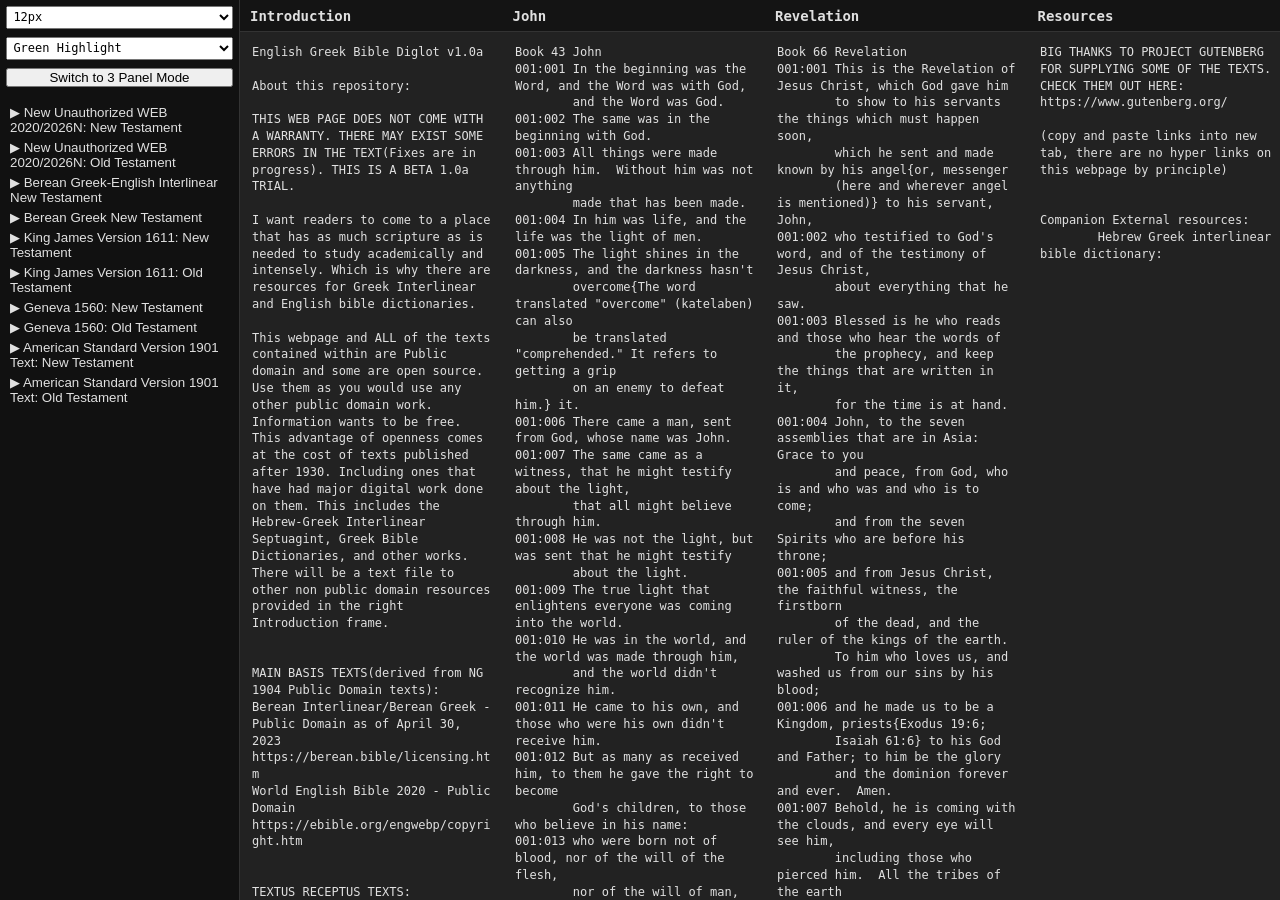
<file: index.html>
<!DOCTYPE html>
<html lang="en">
<head>
    <meta charset="UTF-8">
    <meta name="viewport" content="width=device-width, initial-scale=1.0">
    <link rel="icon" type="image/x-icon" href="./Code/favicon.ico">
    <title>The Holy Bible in English, Greek, Latin and Arabic</title>
    <link rel="stylesheet" href="./Code/style25.css">
</head>

<body class="four-panel">
    <div id="main">

        <!-- NAVIGATION (outside table now) -->
        <aside id="navA" class="nav-column">
            <div class="nav-controls">
                <select id="fontSelector">
                    <option value="12px" selected>12px</option>
                    <option value="14px">14px</option>
                    <option value="16px">16px</option>
                    <option value="18px">18px</option>
                    <option value="20px">20px</option>
                    <option value="22px">22px</option>
                    <option value="24px">24px</option>
                </select>

                <select id="highlightSelector">
                    <option value="blue">Blue Highlight</option>
                    <option value="green" selected>Green Highlight</option>
                    <option value="yellow">Yellow Highlight</option>
                    <option value="orange">Orange Highlight</option>
                    <option value="purple">Purple Highlight</option>
                    <option value="lightgreen">Light Green Highlight</option>
                </select>

                <button id="layoutToggle">
                    Switch to 3 Panel Mode
                </button>
            </div>

            <!-- NAV INJECT HERE -->
        </aside>

        <!-- 4 IFRAME LAYOUT -->
        <table id="layouttable">
            <tr>
                <td class="left-item">
                    <div class="iframe-title" id="titleB">A</div>
                    <iframe id="frameB"></iframe>
                </td>

                <td class="center-col2">
                    <div class="iframe-title" id="titleC">B</div>
                    <iframe id="frameC"></iframe>
                </td>

                <td class="center-col">
                    <div class="iframe-title" id="titleD">C</div>
                    <iframe id="frameD"></iframe>
                </td>

                <td class="right-item">
                    <div class="iframe-title" id="titleE">D</div>
                    <iframe id="frameE"></iframe>
                </td>
            </tr>
        </table>

    </div>
</body>

<script src="./Code/highlight16.js"></script>
<script src="./Code/buildhtml.js"></script>
<script src="./Code/buildhtmlrender24.js"></script>
<script src="./Code/titleupdate14.js"></script>
<script src="./Code/fontsize16.js"></script>
<script src="./Code/nav14.js"></script>
<script src="./Code/toggle25.js"></script>
</html>
</file>
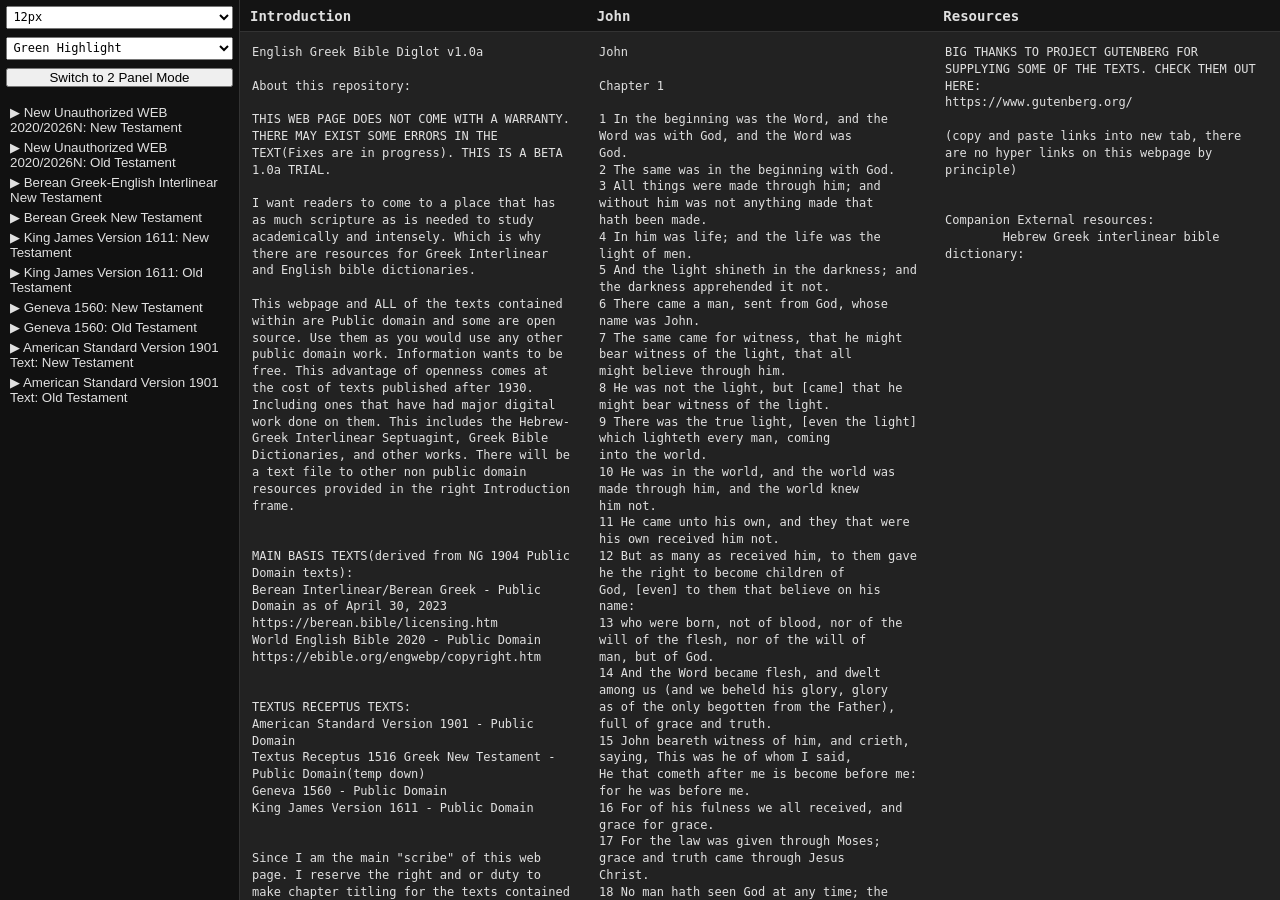
<file: index old.html>
<!DOCTYPE html>
<html lang="en">
<head>
    <meta charset="UTF-8">
    <meta name="viewport" content="width=device-width, initial-scale=1.0">
    <link rel="icon" type="image/x-icon" href="./Code/favicon.ico">
    <title>The Holy Bible in English, Greek, Latin and Arabic</title>
    <link rel="stylesheet" href="./Code/style3.css">
</head>

<body>
    <div id="main">

        <!-- NAVIGATION (outside table now) -->
        <aside id="navA" class="nav-column">
            <div class="nav-controls">
                <select id="fontSelector">
                    <option value="12px" selected>12px</option>
                    <option value="14px">14px</option>
                    <option value="16px">16px</option>
                    <option value="18px">18px</option>
                    <option value="20px">20px</option>
                    <option value="22px">22px</option>
                    <option value="24px">24px</option>
                </select>

                <select id="highlightSelector">
                    <option value="blue">Blue Highlight</option>
                    <option value="green" selected>Green Highlight</option>
                    <option value="yellow">Yellow Highlight</option>
                    <option value="orange">Orange Highlight</option>
                    <option value="purple">Purple Highlight</option>
                    <option value="lightgreen">Light Green Highlight</option>
                </select>

                <button id="layoutToggle">
                    Switch to 2 Panel Mode
                </button>
            </div>

            <!-- NAV INJECT HERE -->
        </aside>

        <!-- TABLE ONLY FOR IFRAMES -->
        <table id="layouttable">
            <tr>
                <td>
                    <div class="iframe-title" id="titleB">L</div>
                    <iframe id="frameB"></iframe>
                </td>

                <td class="center-col">
                    <div class="iframe-title" id="titleC">C</div>
                    <iframe id="frameC"></iframe>
                </td>

                <td>
                    <div class="iframe-title" id="titleD">R</div>
                    <iframe id="frameD"></iframe>
                </td>
            </tr>
        </table>
    </div>
</body>
    <script src="./Code/highlight.js"></script>
    <script src="./Code/buildhtml.js"></script>
    <script src="./Code/buildhtmlrender13.js"></script>
    <script src="./Code/titleupdate.js"></script>
    <script src="./Code/fontsize.js"></script>
    <script src="./Code/nav.js"></script>
	<script src="./Code/toggle.js"></script>
</html>
</file>
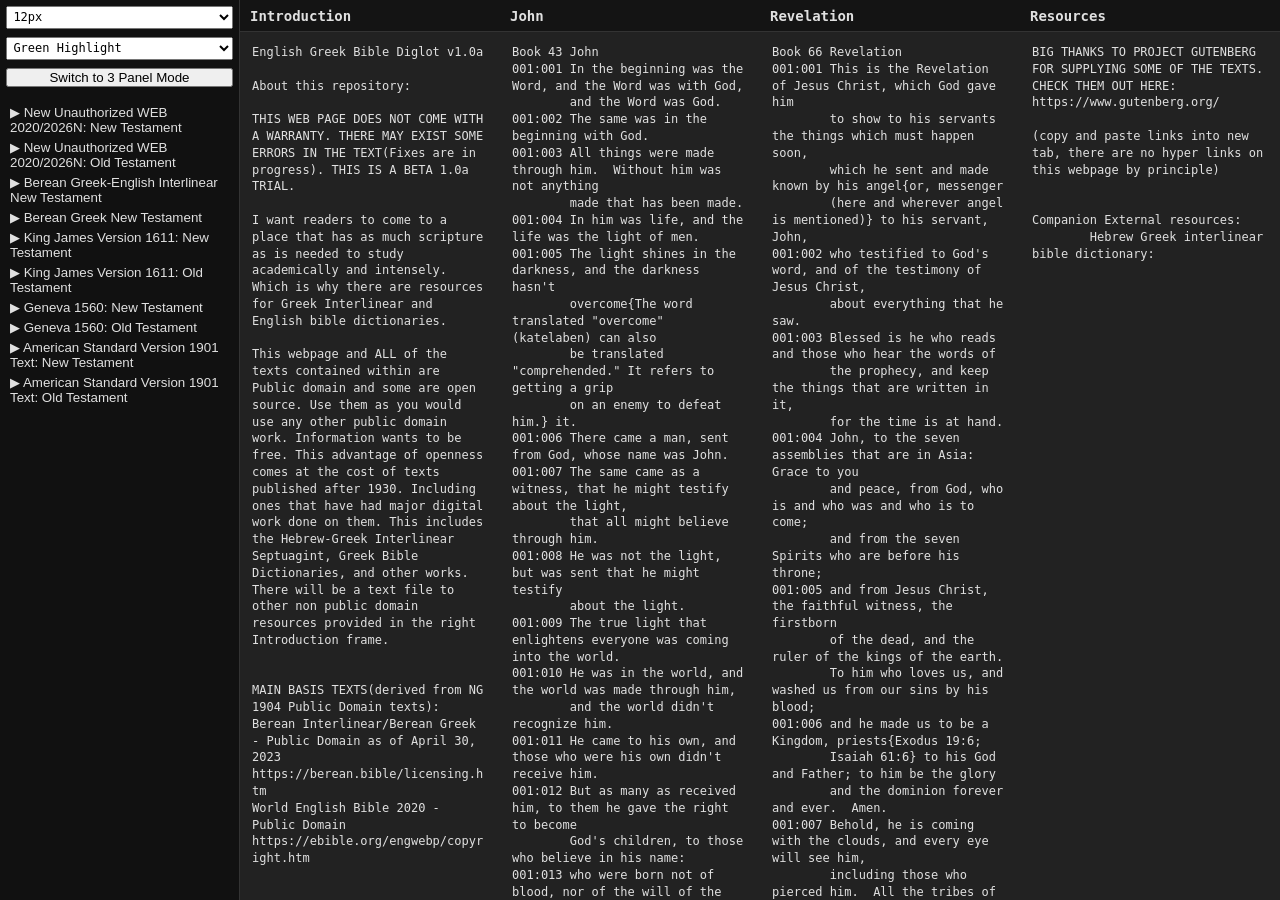
<file: index17old.html>
<!DOCTYPE html>
<html lang="en">
<head>
    <meta charset="UTF-8">
    <meta name="viewport" content="width=device-width, initial-scale=1.0">
    <link rel="icon" type="image/x-icon" href="./Code/favicon.ico">
    <title>The Holy Bible in English, Greek, Latin and Arabic</title>
    <link rel="stylesheet" href="./Code/style3.css">
</head>

<body class="four-panel">
    <div id="main">

        <!-- NAVIGATION (outside table now) -->
        <aside id="navA" class="nav-column">
            <div class="nav-controls">
                <select id="fontSelector">
                    <option value="12px" selected>12px</option>
                    <option value="14px">14px</option>
                    <option value="16px">16px</option>
                    <option value="18px">18px</option>
                    <option value="20px">20px</option>
                    <option value="22px">22px</option>
                    <option value="24px">24px</option>
                </select>

                <select id="highlightSelector">
                    <option value="blue">Blue Highlight</option>
                    <option value="green" selected>Green Highlight</option>
                    <option value="yellow">Yellow Highlight</option>
                    <option value="orange">Orange Highlight</option>
                    <option value="purple">Purple Highlight</option>
                    <option value="lightgreen">Light Green Highlight</option>
                </select>

                <button id="layoutToggle">
                    Switch to 3 Panel Mode
                </button>
            </div>

            <!-- NAV INJECT HERE -->
        </aside>

        <!-- 4 IFRAME LAYOUT -->
        <table id="layouttable">
            <tr>
                <td>
                    <div class="iframe-title" id="titleB">A</div>
                    <iframe id="frameB"></iframe>
                </td>

                <td class="center-col2">
                    <div class="iframe-title" id="titleC">B</div>
                    <iframe id="frameC"></iframe>
                </td>

                <td class="center-col">
                    <div class="iframe-title" id="titleD">C</div>
                    <iframe id="frameD"></iframe>
                </td>

                <td>
                    <div class="iframe-title" id="titleE">D</div>
                    <iframe id="frameE"></iframe>
                </td>
            </tr>
        </table>

    </div>
</body>

<script src="./Code/highlight16.js"></script>
<script src="./Code/buildhtml.js"></script>
<script src="./Code/buildhtmlrender24.js"></script>
<script src="./Code/titleupdate14.js"></script>
<script src="./Code/fontsize16.js"></script>
<script src="./Code/nav17.js"></script>
<script src="./Code/toggle16.js"></script>
</html>
</file>
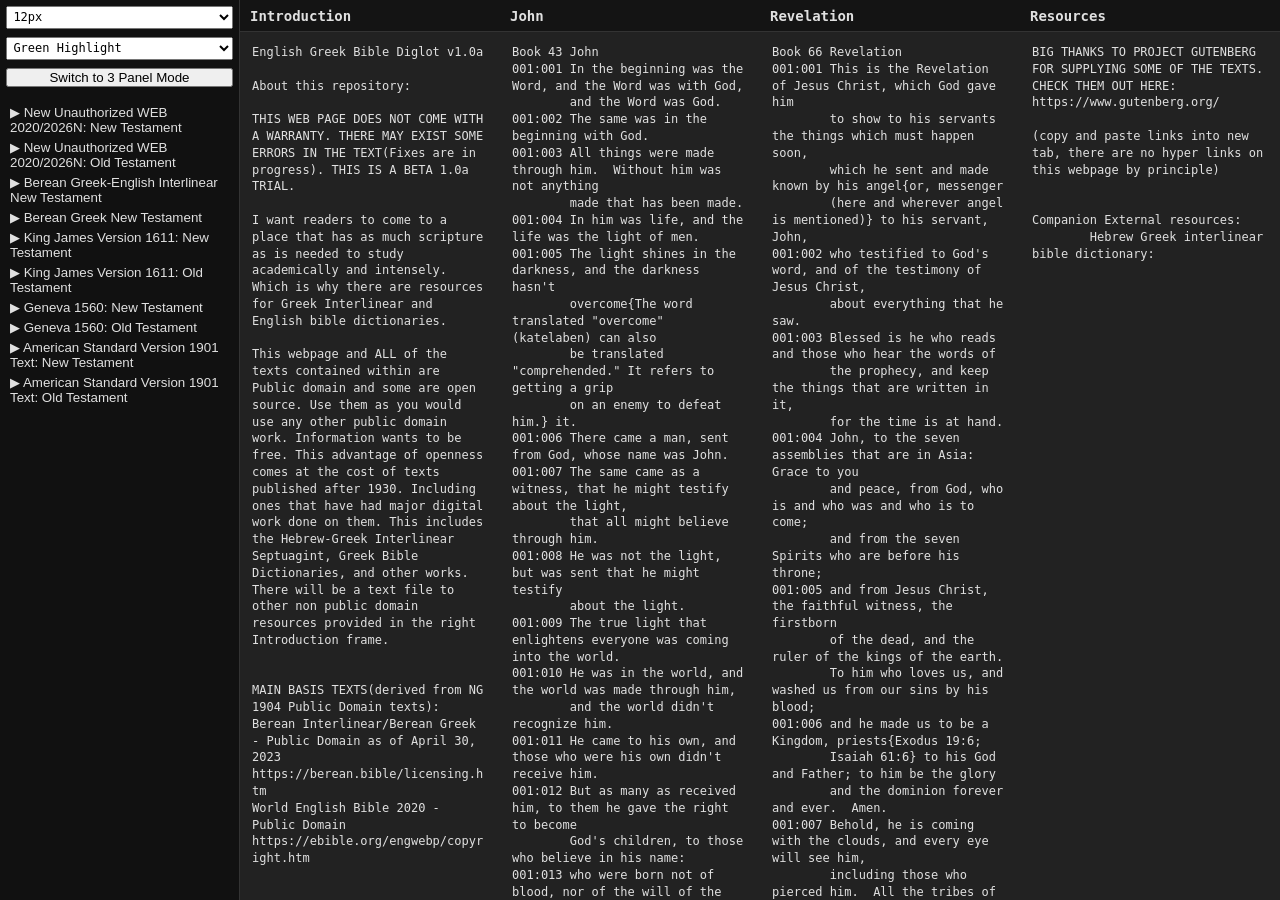
<file: indexold2.html>
<!DOCTYPE html>
<html lang="en">
<head>
    <meta charset="UTF-8">
    <meta name="viewport" content="width=device-width, initial-scale=1.0">
    <link rel="icon" type="image/x-icon" href="./Code/favicon.ico">
    <title>The Holy Bible in English, Greek, Latin and Arabic</title>
    <link rel="stylesheet" href="./Code/style3.css">
</head>

<body>
    <div id="main">

        <!-- NAVIGATION (outside table now) -->
        <aside id="navA" class="nav-column">
            <div class="nav-controls">
                <select id="fontSelector">
                    <option value="12px" selected>12px</option>
                    <option value="14px">14px</option>
                    <option value="16px">16px</option>
                    <option value="18px">18px</option>
                    <option value="20px">20px</option>
                    <option value="22px">22px</option>
                    <option value="24px">24px</option>
                </select>

                <select id="highlightSelector">
                    <option value="blue">Blue Highlight</option>
                    <option value="green" selected>Green Highlight</option>
                    <option value="yellow">Yellow Highlight</option>
                    <option value="orange">Orange Highlight</option>
                    <option value="purple">Purple Highlight</option>
                    <option value="lightgreen">Light Green Highlight</option>
                </select>

                <button id="layoutToggle">
                    Switch to 3 Panel Mode
                </button>
            </div>

            <!-- NAV INJECT HERE -->
        </aside>

        <!-- 4 IFRAME LAYOUT -->
        <table id="layouttable">
            <tr>
                <td>
                    <div class="iframe-title" id="titleB">A</div>
                    <iframe id="frameB"></iframe>
                </td>

                <td class="center-col2">
                    <div class="iframe-title" id="titleC">B</div>
                    <iframe id="frameC"></iframe>
                </td>

                <td class="center-col">
                    <div class="iframe-title" id="titleD">C</div>
                    <iframe id="frameD"></iframe>
                </td>

                <td>
                    <div class="iframe-title" id="titleE">D</div>
                    <iframe id="frameE"></iframe>
                </td>
            </tr>
        </table>

    </div>
</body>

<script src="./Code/highlight16.js"></script>
<script src="./Code/buildhtml.js"></script>
<script src="./Code/buildhtmlrender17.js"></script>
<script src="./Code/titleupdate14.js"></script>
<script src="./Code/fontsize16.js"></script>
<script src="./Code/nav14.js"></script>
<script src="./Code/toggle16.js"></script>
</html>
</file>
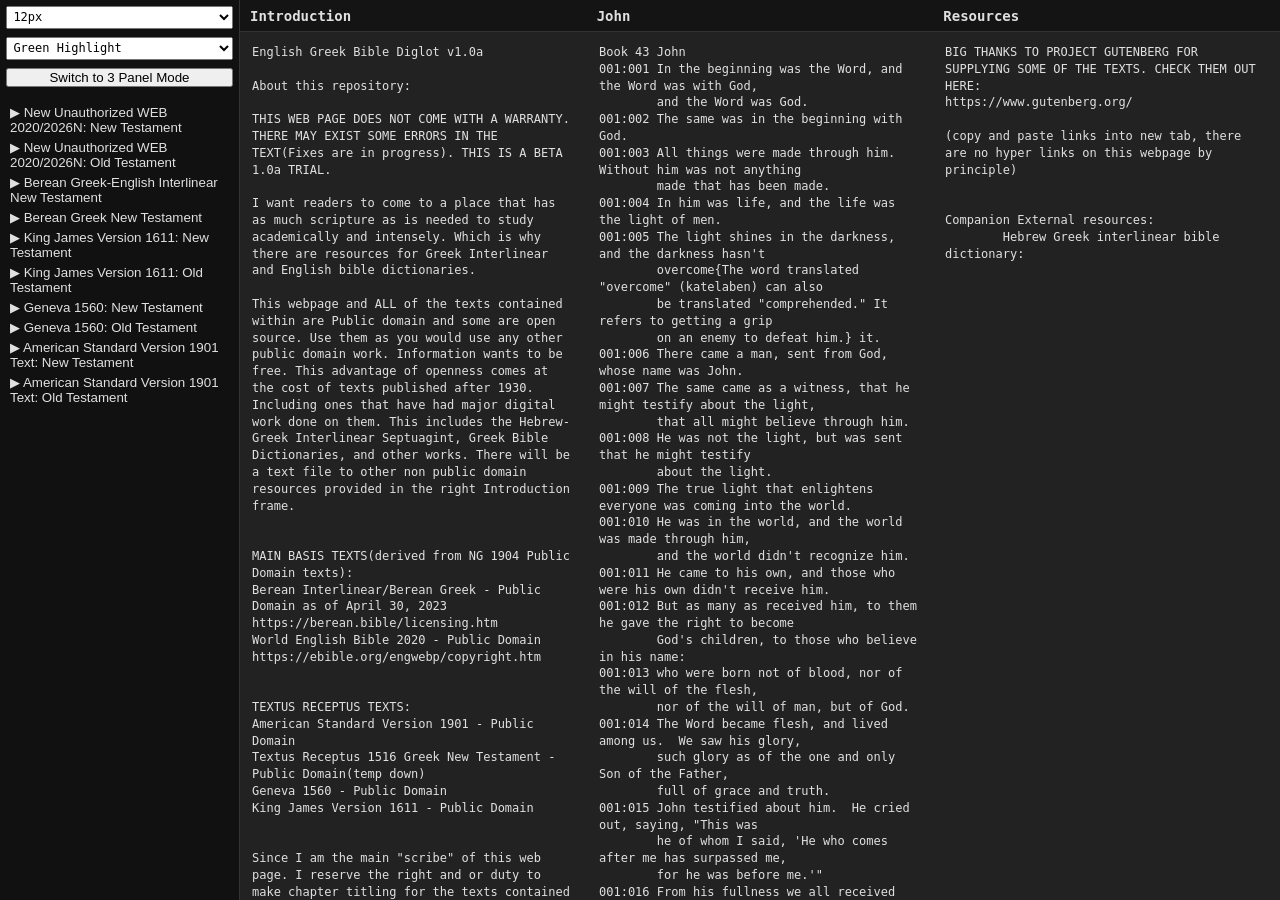
<file: indexold3.html>
<!DOCTYPE html>
<html lang="en">
<head>
    <meta charset="UTF-8">
    <meta name="viewport" content="width=device-width, initial-scale=1.0">
    <link rel="icon" type="image/x-icon" href="./Code/favicon.ico">
    <title>The Holy Bible in English, Greek, Latin and Arabic</title>
    <link rel="stylesheet" href="./Code/style3.css">
</head>

<body class="three-panel">
    <div id="main">

        <!-- NAVIGATION (outside table now) -->
        <aside id="navA" class="nav-column">
            <div class="nav-controls">
                <select id="fontSelector">
                    <option value="12px" selected>12px</option>
                    <option value="14px">14px</option>
                    <option value="16px">16px</option>
                    <option value="18px">18px</option>
                    <option value="20px">20px</option>
                    <option value="22px">22px</option>
                    <option value="24px">24px</option>
                </select>

                <select id="highlightSelector">
                    <option value="blue">Blue Highlight</option>
                    <option value="green" selected>Green Highlight</option>
                    <option value="yellow">Yellow Highlight</option>
                    <option value="orange">Orange Highlight</option>
                    <option value="purple">Purple Highlight</option>
                    <option value="lightgreen">Light Green Highlight</option>
                </select>

                <button id="layoutToggle">
                    Switch to 3 Panel Mode
                </button>
            </div>

            <!-- NAV INJECT HERE -->
        </aside>

        <!-- 4 IFRAME LAYOUT -->
        <table id="layouttable">
            <tr>
                <td>
                    <div class="iframe-title" id="titleB">A</div>
                    <iframe id="frameB"></iframe>
                </td>

                <td class="center-col2">
                    <div class="iframe-title" id="titleC">B</div>
                    <iframe id="frameC"></iframe>
                </td>

                <td class="center-col">
                    <div class="iframe-title" id="titleD">C</div>
                    <iframe id="frameD"></iframe>
                </td>

                <td>
                    <div class="iframe-title" id="titleE">D</div>
                    <iframe id="frameE"></iframe>
                </td>
            </tr>
        </table>

    </div>
</body>

<script src="./Code/highlight16.js"></script>
<script src="./Code/buildhtml.js"></script>
<script src="./Code/buildhtmlrender17.js"></script>
<script src="./Code/titleupdate14.js"></script>
<script src="./Code/fontsize16.js"></script>
<script src="./Code/nav17.js"></script>
<script src="./Code/toggle16.js"></script>
</html>
</file>
<file: Code/style25.css>
:root{
    --font-size:12px;
    --bg:#111;
    --navbg:#181818;
    --border:#333;
    --hover:#232a36;
    --text:#E0E0E0;
}
*{
    box-sizing:border-box;
    margin:0;
    padding:0;
}
html,
body{
    width:100%;
    height:100%;
  overflow: hidden;
    background:var(--bg);
    color:var(--text);
    font-family:monospace;
    font-size:var(--font-size);
}

body{
    display:flex;
    flex-direction:column;
}
/* =========================
   MAIN LAYOUT
========================= */
#main{
    width:100%;
    height:100vh;
    overflow:hidden;
    display: flex;
}
#main.nav-collapsed{
    --nav-width:60px;
}
/* =========================
   NAVIGATION
========================= */
.nav-column,
#navA{
    overflow-y:auto;
    flex: 0 0 240px;
    background:#111111 !important;
    color:#E0E0E0;
    border-right:1px solid #333;
    padding:6px;
          height: 100%;
    overflow-y: auto;
    display: block;
    box-sizing: border-box;
}

.nav-controls{
    display:flex;
    flex-direction:column;
    gap:8px;
    margin-bottom:14px;
}
select{
    width:100%;
    padding:0.2em;
    font:inherit;
}
/* =========================
   NAV TREE
========================= */
ul{
    list-style:none;
    padding:1px;
}
li{
    margin:1px;
    user-select:none;
}
.toggle,
.file-link{
    display:block;
    border-radius:2px;
    cursor:pointer;
}
.toggle{
    width:100%;
    padding:2px;
    background:none;
    border:none;
    color:inherit;
    text-align:left;
}
.file-link{
    padding:2px;
    word-break:break-word;
}
.toggle:hover,
.file-link:hover{
    background:var(--hover);
}
.file-link:hover{
    color:#66CCFF;
}
.nested{
    display:none !important;
    margin-left:1em;
    padding-left:1px;
    border-left:1px solid #ccc;
}
.nested.open{
    display:block !important;
}
.section-title{
    font-weight:bold;
    padding:1px;
}
.spacer{
    height:0.5em;
}
.spacer1{
    margin:10px 0;
    border-bottom:1px solid #FFF;
}
/* =========================
   FRAMES
========================= */
iframe{
    display:block;
    width:100%;
    height:100%;
    border:none;
    padding-bottom:30px;
}
.iframe-title{
    padding:8px 12px;
    background:#141414;
    color:var(--text);
    font-size:14px;
    font-weight:bold;
    border-bottom:1px solid var(--border);
    height:32px;
	color:#E0E0E0 !important;
    padding:10px;
    margin:0;
    padding:0 10px;
    overflow:hidden;
    align-items:center;
    display:flex;
}
/* =========================================
   TABLE
========================================= */
#layouttable {
	width:100%;
    height:100vh;
	padding: 0px;
	vertical-align:top;
	border-collapse:collapse;
    border-spacing:0;
    overflow:hidden;
    min-width:0;
    table-layout: fixed;
    border-collapse: collapse;
}
#layouttableframes1 {
width:240px;
}
#layouttable tr td{
    vertical-align:top;
}

#layouttable tr,
#layouttable td {
    height: 100%;
    vertical-align: top;
}
/* =========================================
   LAYOUT BASE
========================================= */
#layouttable{
    width: 100%;
    height: 100%;
    table-layout: fixed;
    border-collapse: collapse;
}

#layoutRow td{
    vertical-align: top;
    height: 100%;
}
.dummy {width:2px;
		color:#000000;
		padding:0px;
		margin:0px:
		
}
.table-wrap {
  overflow: hidden;
  width: calc(100% - 10px);
}

table {
  margin-right: -10px;
}
/* =========================================
   4 PANEL (DEFAULT)
========================================= */
body.four-panel .left-item,
body.four-panel .center-col2,
body.four-panel .center-col,
body.four-panel .right-item{
    display: table-cell;
}
body.four-panel .dummy {width:2px;
		color:#000000;
			padding:0px;
		margin:0px:
}
/* =========================================
   3 PANEL
========================================= */
body.three-panel .center-col{
    display: none;
}
body.three-panel .dummy {width:2px;
		color:#000000:
}
body.three-panel .center-item2{
    display: none;
}
/* =========================================
   2 PANEL
========================================= */
body.two-panel .center-col,
body.two-panel .center-col2{
    display: none;
}
body.two-panel .dummy {width:2px;
		color:#000000;
}
body.two-panel .center-item{
    display: none;
}
body.two-panel .center-item2{
    display: none;
}
/* =========================================
   1 PANEL
========================================= */

body.one-panel #layouttable {
    width: 100% !important;
    height: 100vh !important;
    table-layout: auto;
}

body.one-panel .center-col2,
body.one-panel .center-col,
body.one-panel .right-item,
body.one-panel .dummy {
    display: none !important;
}

/* SINGLE REMAINING CELL */
body.one-panel .left-item {
    width: 100% !important;
    height: 100vh !important;
    padding: 0;
}

/* TITLE */
body.one-panel #titleB {
    width: 100% !important;
    height: 32px !important;
}

/* IFRAME */
body.one-panel #frameB {
    width: 100% !important;

    /* THIS IS THE IMPORTANT FIX */
    height: 100vh !important;

    display: block;
    border: none;
}
body.one-panel .center-item3{
    display: none !important;
}
body.one-panel .center-item{
    display: none !important;
}
body.one-panel .center-item2{
    display: none !important;
}
</file>
<file: Code/style3.css>
:root{
    --font-size:12px;
    --bg:#111;
    --navbg:#181818;
    --border:#333;
    --hover:#232a36;
    --text:#E0E0E0;
}
*{
    box-sizing:border-box;
    margin:0;
    padding:0;
}
html,
body{
    width:100%;
    height:100%;
  
    background:var(--bg);
    color:var(--text);
    font-family:monospace;
    font-size:var(--font-size);
}
body{
    display:flex;
    flex-direction:column;
}
/* =========================
   MAIN LAYOUT
========================= */
#main{
    width:100%;
    height:100vh;
    overflow:hidden;
     display: flex;
}
#main.nav-collapsed{
    --nav-width:60px;
}
/* =========================
   NAVIGATION
========================= */
.nav-column,
#navA{
    overflow-y:auto;
    flex: 0 0 240px;
    background:#111111 !important;
    color:#E0E0E0;
    border-right:1px solid #333;
    padding:6px;
       height:100%;
}
.nav-controls{
    display:flex;
    flex-direction:column;
    gap:8px;
    margin-bottom:14px;
}
select{
    width:100%;
    padding:0.2em;
    font:inherit;
}
/* =========================
   NAV TREE
========================= */
ul{
    list-style:none;
    padding:1px;
}
li{
    margin:1px;
    user-select:none;
}
.toggle,
.file-link{
    display:block;
    border-radius:2px;
    cursor:pointer;
}
.toggle{
    width:100%;
    padding:2px;
    background:none;
    border:none;
    color:inherit;
    text-align:left;
}
.file-link{
    padding:2px;
    word-break:break-word;
}
.toggle:hover,
.file-link:hover{
    background:var(--hover);
}
.file-link:hover{
    color:#66CCFF;
}
.nested{
    display:none !important;
    margin-left:1em;
    padding-left:1px;
    border-left:1px solid #ccc;
}
.nested.open{
    display:block !important;
}
.section-title{
    font-weight:bold;
    padding:1px;
}
.spacer{
    height:0.5em;
}
.spacer1{
    margin:10px 0;
    border-bottom:1px solid #FFF;
}
/* =========================
   FRAMES
========================= */
iframe{
    display:block;
    width:100%;
    height:100%;
    border:none;
    padding-bottom:30px;
}
.iframe-title{
    padding:8px 12px;
    background:#141414;
    color:var(--text);
    font-size:14px;
    font-weight:bold;
    border-bottom:1px solid var(--border);
    height:32px;
	color:#E0E0E0 !important;
    padding:10px;
    margin:0;
    padding:0 10px;
    overflow:hidden;
    align-items:center;
    display:flex;
}
/* =========================================
   TABLE
========================================= */
#layouttable {
	width:100%;
    height:100vh;
    table-layout:fixed;
	padding: 0px;
	vertical-align:top;
	border-collapse:collapse;
    border-spacing:0;
    overflow:hidden;
}
#layouttableframes1 {
width:240px;
}
#layouttable tr td{
    vertical-align:top;
}
/* =========================================
   3 to 2 panel mode
========================================= */
/* NORMAL 3 PANEL */
.center-col{
    width: auto;
}
/* =========================================
   THREE PANEL MODE
   Hide frameD column
========================================= */

body.three-panel .center-col{
    display: none;
}

/* Hide navigation item for frameD */
body.three-panel .center-item2{
    display: none !important;
}

/* =========================================
   TWO PANEL MODE
   Hide frameC and frameD columns
========================================= */

body.two-panel .center-col,
body.two-panel .center-col2{
    display: none;
}

/* Hide nav item for frameC */
body.two-panel .center-item{
    display: none !important;
}

/* Hide nav item for frameD */
body.two-panel .center-item2{
    display: none !important;
}

mark, .highlight {
    background: var(--highlight-color, yellow);
}

.nav-column,
#navA {
    height: 100%;
    overflow-y: auto;
    display: block;
}


#layouttable tr,
#layouttable td {
    height: 100%;
    vertical-align: top;
}

html, body {
    height: 100%;
    overflow: hidden;
}

#main {
    height: 100vh;
    overflow: hidden;
}

#layouttable {
    width: 100%;
    height: 100vh;
    table-layout: fixed;
    border-collapse: collapse;
}

#layouttable tr,
#layouttable td {
    height: 100%;
    vertical-align: top;
}

.nav-column,
#navA {
    height: 100%;
    overflow-y: auto;
    display: block;
    box-sizing: border-box;
}
</file>
